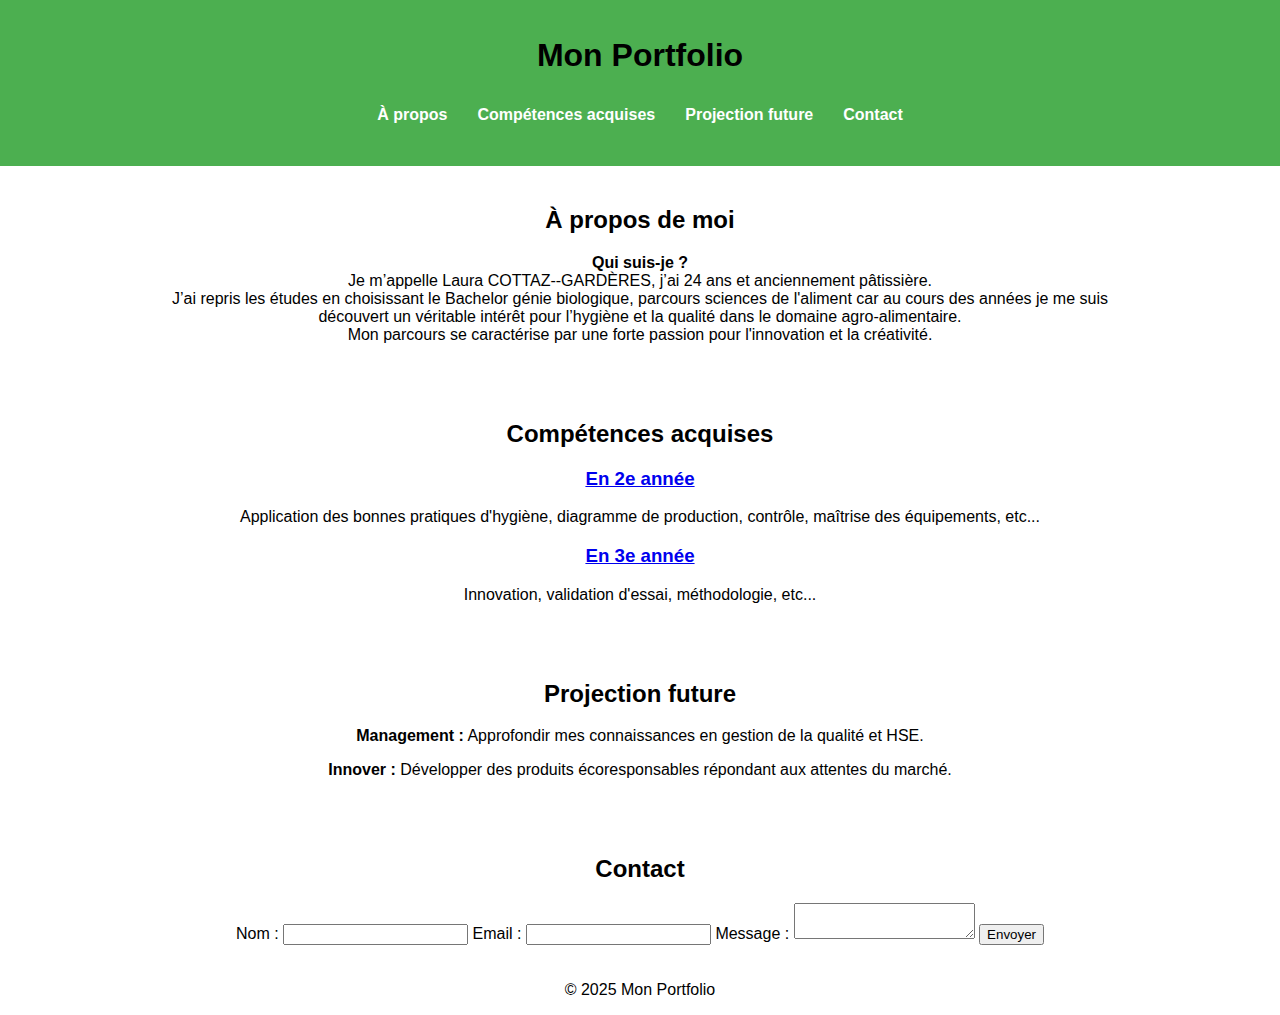
<file: index.html>
<!DOCTYPE html>
<html lang="fr">
<head>
    <meta charset="UTF-8">
    <meta name="viewport" content="width=device-width, initial-scale=1.0">
    <title>Portfolio</title>
    <link rel="stylesheet" href="style.css">
</head>
<body>
    <header>
        <h1>Mon Portfolio</h1>
        <nav>
            <ul>
                <li><a href="#about">À propos</a></li>
                <li><a href="#projects">Compétences acquises</a></li>
                <li><a href="#future">Projection future</a></li>
                <li><a href="#contact">Contact</a></li>
            </ul>
        </nav>
    </header>
    
    <section id="about">
        <h2>À propos de moi</h2>
        <p><strong>Qui suis-je ?</strong><br>
        Je m’appelle Laura COTTAZ--GARDÈRES, j’ai 24 ans et anciennement pâtissière.<br>
        J’ai repris les études en choisissant le Bachelor génie biologique, parcours sciences de l'aliment car au cours des années je me suis découvert un véritable intérêt pour l’hygiène et la qualité dans le domaine agro-alimentaire.<br>
        Mon parcours se caractérise par une forte passion pour l'innovation et la créativité.</p>
    </section>
    
    <section id="projects">
        <h2>Compétences acquises</h2>
        <div class="project-container">
            <div class="project">
                <h3><a href="projet_2e_annee.html" target="_blank">En 2e année</a></h3>
                <p>Application des bonnes pratiques d'hygiène, diagramme de production, contrôle, maîtrise des équipements, etc...</p>
            </div>
            <div class="project">
                <h3><a href="projet_3e_annee.html" target="_blank">En 3e année</a></h3>
                <p>Innovation, validation d'essai, méthodologie, etc...</p>
            </div>
        </div>
    </section>
    
    <section id="future">
        <h2>Projection future</h2>
        <div class="project">
            <p><strong>Management :</strong> Approfondir mes connaissances en gestion de la qualité et HSE.</p>
            <p><strong>Innover :</strong> Développer des produits écoresponsables répondant aux attentes du marché.</p>
        </div>
    </section>
    
    <section id="contact">
        <h2>Contact</h2>
        <form action="mailto:lauracg49@yahoo.com" method="post" enctype="text/plain">
            <label for="name">Nom :</label>
            <input type="text" id="name" name="name" required>
            
            <label for="email">Email :</label>
            <input type="email" id="email" name="email" required>
            
            <label for="message">Message :</label>
            <textarea id="message" name="message" required></textarea>
            
            <button type="submit">Envoyer</button>
        </form>
    </section>
    
    <footer>
        <p>&copy; 2025 Mon Portfolio</p>
    </footer>
</body>
</html>
</file>
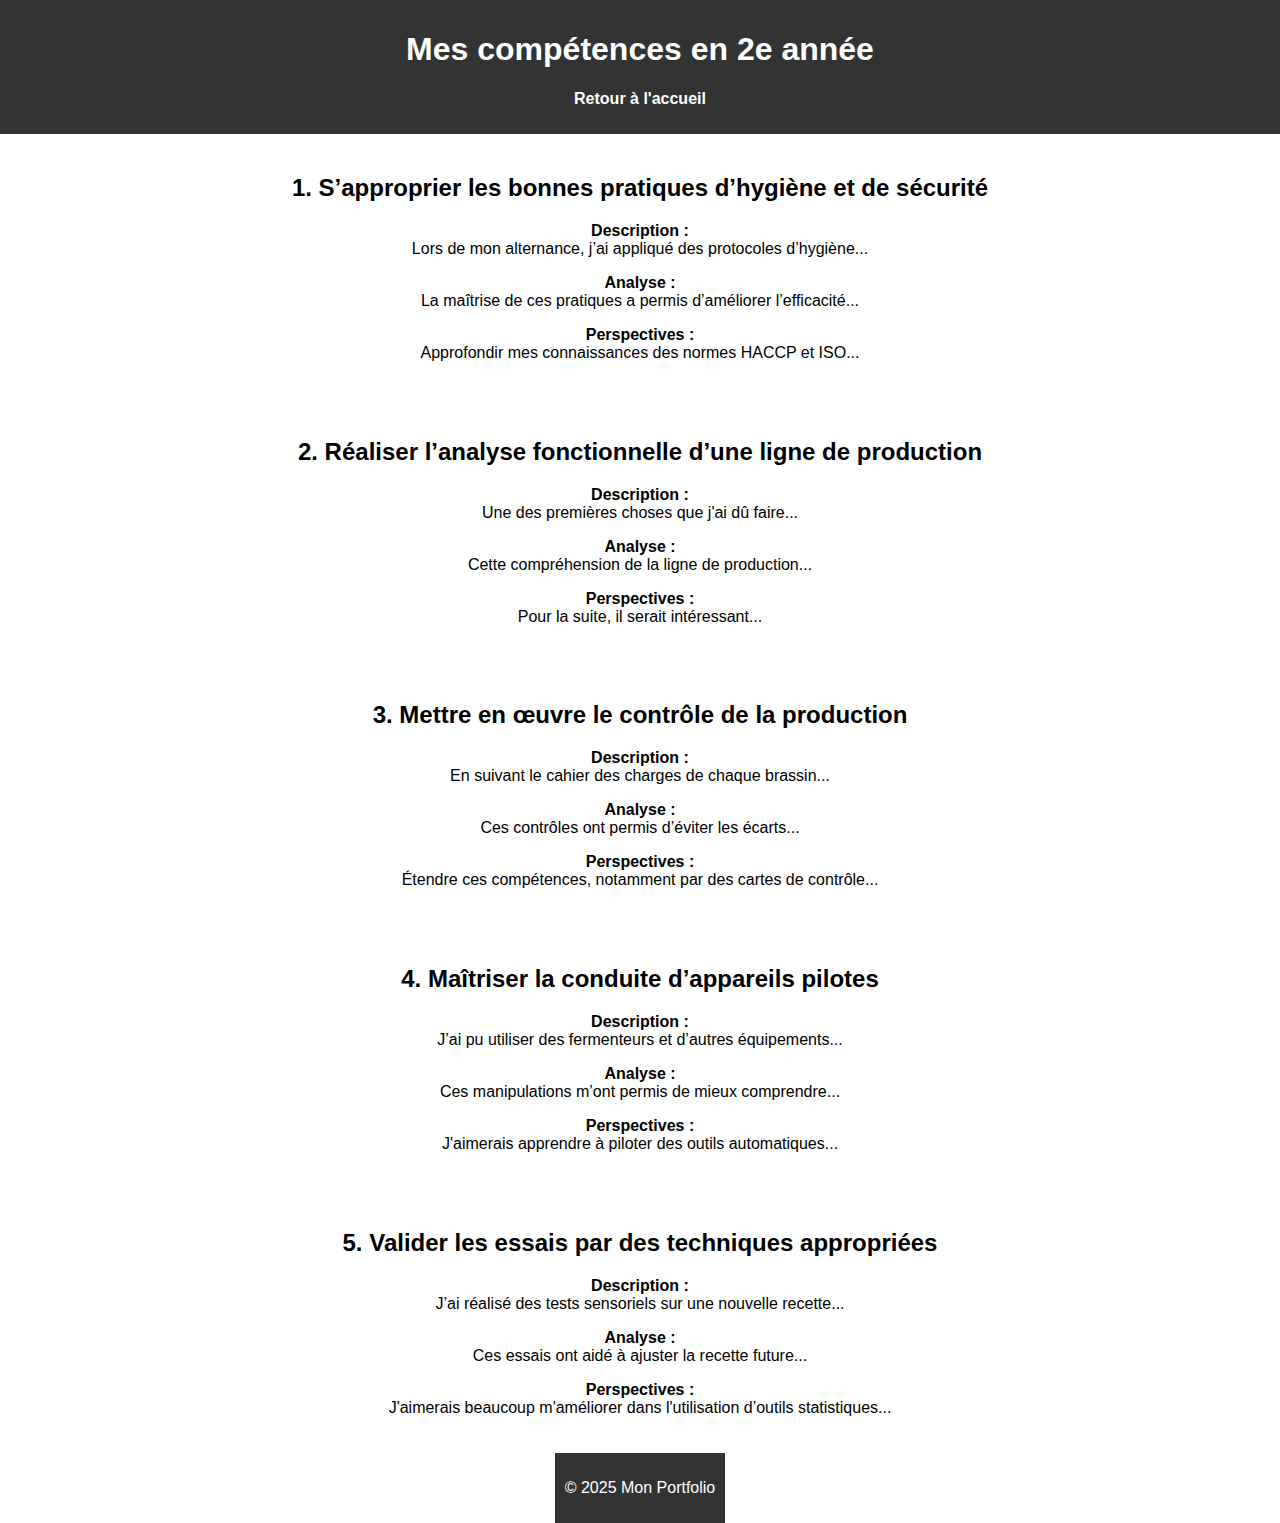
<file: projet_2e_annee.html>
<!DOCTYPE html>
<html lang="fr">
<head>
    <meta charset="UTF-8">
    <meta name="viewport" content="width=device-width, initial-scale=1.0">
    <title>En 2e année</title>
    <link rel="stylesheet" href="style.css">
    <style>
        body {
            font-family: Arial, sans-serif;
            margin: 0;
            padding: 0;
        }
        header {
            background-color: #333;
            color: white;
            text-align: center;
            padding: 10px 0;
        }
        nav ul {
            list-style: none;
            padding: 0;
        }
        nav ul li {
            display: inline;
            margin: 0 10px;
        }
        nav ul li a {
            color: white;
            text-decoration: none;
        }
        section {
            padding: 20px;
            max-width: 900px;
            margin: auto;
        }
        img {
            max-width: 100%;
            height: auto;
            display: block;
            margin: 10px auto;
        }
        footer {
            text-align: center;
            padding: 10px;
            background-color: #333;
            color: white;
        }
        
        /* Responsive Design */
        @media (max-width: 768px) {
            section {
                padding: 15px;
            }
            nav ul li {
                display: block;
                text-align: center;
                margin: 5px 0;
            }
            h2 {
                font-size: 1.5em;
            }
            p {
                font-size: 1em;
            }
        }
    </style>
</head>
<body>
    <header>
        <h1>Mes compétences en 2e année</h1>
        <nav>
            <ul>
                <li><a href="index.html">Retour à l'accueil</a></li>
            </ul>
        </nav>
    </header>
    
    <section id="competence1">
        <h2>1. S’approprier les bonnes pratiques d’hygiène et de sécurité</h2>
        <p><strong>Description :</strong><br> Lors de mon alternance, j’ai appliqué des protocoles d’hygiène...</p>
        <p><strong>Analyse :</strong><br> La maîtrise de ces pratiques a permis d’améliorer l’efficacité...</p>
        <p><strong>Perspectives :</strong><br> Approfondir mes connaissances des normes HACCP et ISO...</p>
    </section>

    <section id="competence2">
        <h2>2. Réaliser l’analyse fonctionnelle d’une ligne de production</h2>
        <p><strong>Description :</strong><br> Une des premières choses que j'ai dû faire...</p>
        <p><strong>Analyse :</strong><br> Cette compréhension de la ligne de production...</p>
        <p><strong>Perspectives :</strong><br> Pour la suite, il serait intéressant...</p>
    </section>

    <section id="competence3">
        <h2>3. Mettre en œuvre le contrôle de la production</h2>
        <p><strong>Description :</strong><br> En suivant le cahier des charges de chaque brassin...</p>
        <p><strong>Analyse :</strong><br> Ces contrôles ont permis d’éviter les écarts...</p>
        <p><strong>Perspectives :</strong><br> Étendre ces compétences, notamment par des cartes de contrôle...</p>
    </section>

    <section id="competence4">
        <h2>4. Maîtriser la conduite d’appareils pilotes</h2>
        <p><strong>Description :</strong><br> J’ai pu utiliser des fermenteurs et d’autres équipements...</p>
        <p><strong>Analyse :</strong><br> Ces manipulations m’ont permis de mieux comprendre...</p>
        <p><strong>Perspectives :</strong><br> J'aimerais apprendre à piloter des outils automatiques...</p>
    </section>

    <section id="competence5">
        <h2>5. Valider les essais par des techniques appropriées</h2>
        <p><strong>Description :</strong><br> J’ai réalisé des tests sensoriels sur une nouvelle recette...</p>
        <p><strong>Analyse :</strong><br> Ces essais ont aidé à ajuster la recette future...</p>
        <p><strong>Perspectives :</strong><br> J'aimerais beaucoup m'améliorer dans l'utilisation d’outils statistiques...</p>
    </section>

    <footer>
        <p>&copy; 2025 Mon Portfolio</p>
    </footer>
</body>
</html>
</file>
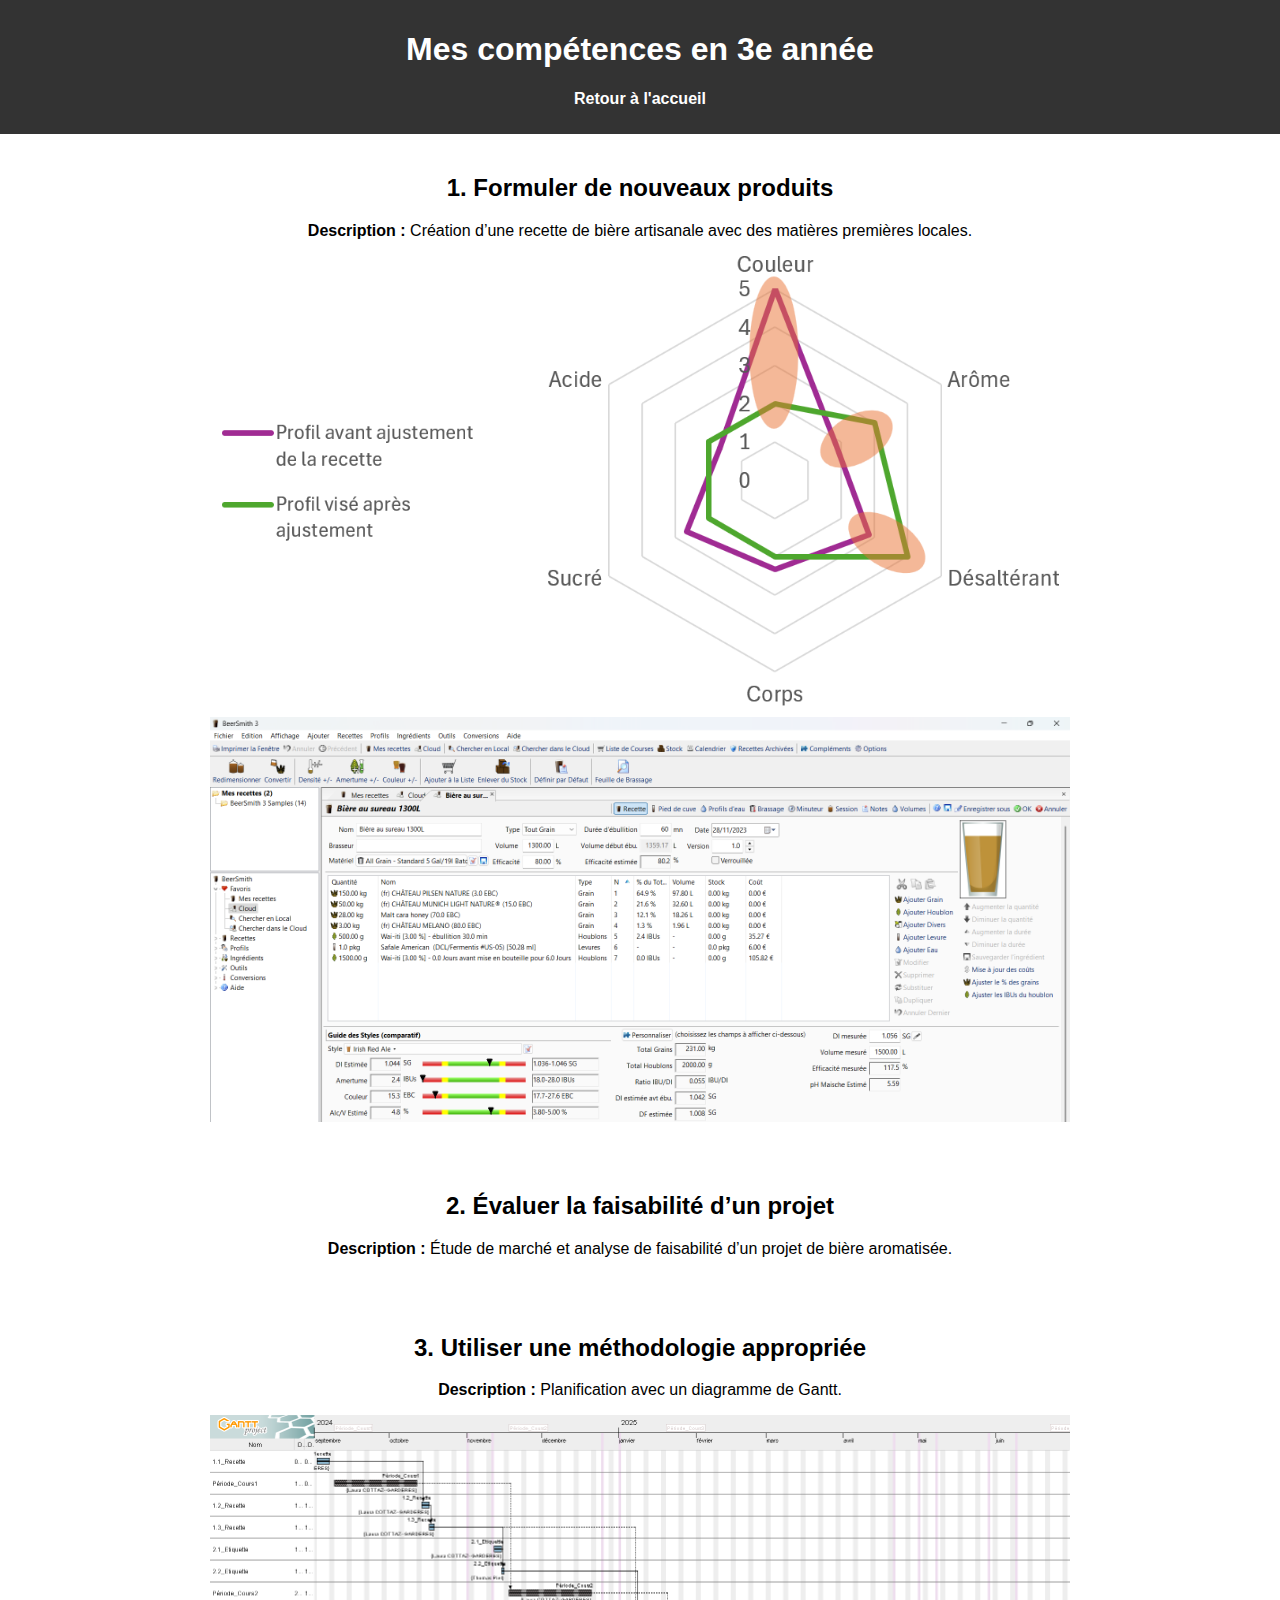
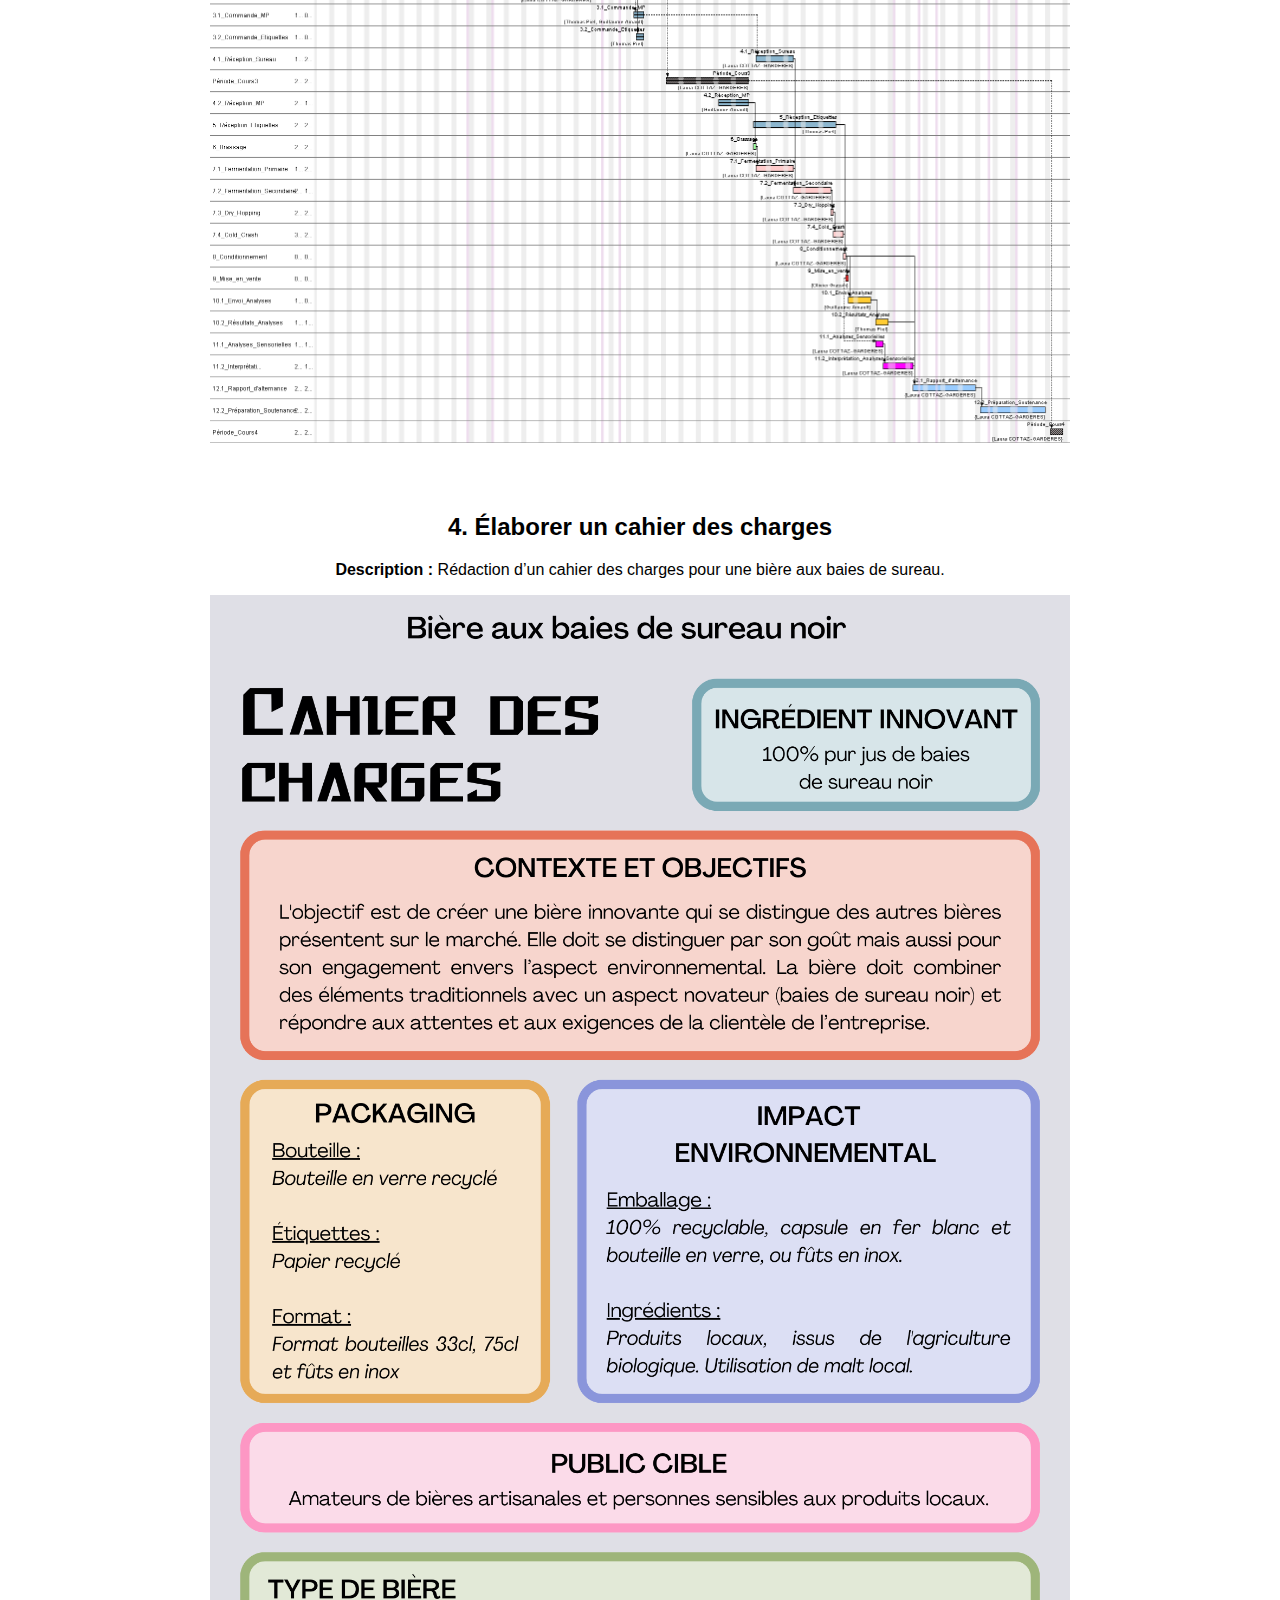
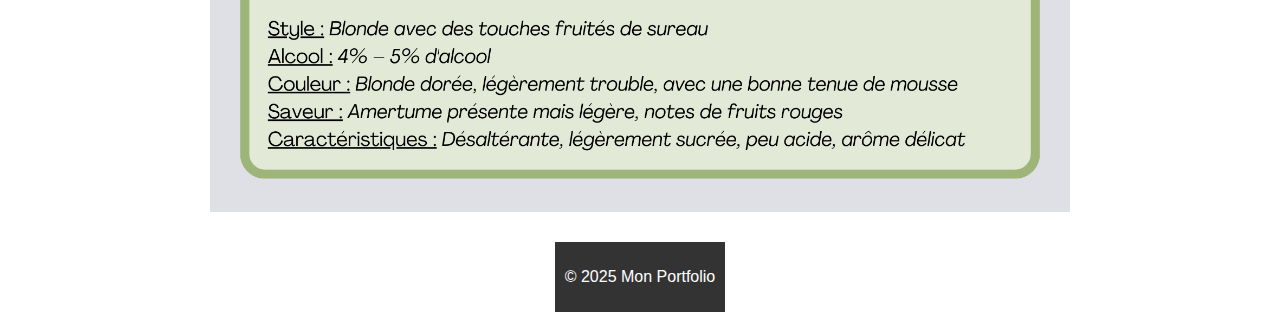
<file: projet_3e_annee.html>
<!DOCTYPE html>
<html lang="fr">
<head>
    <meta charset="UTF-8">
    <meta name="viewport" content="width=device-width, initial-scale=1.0">
    <title>En 3e année</title>
    <link rel="stylesheet" href="style.css">
    <style>
        body {
            font-family: Arial, sans-serif;
            margin: 0;
            padding: 0;
        }
        header {
            background-color: #333;
            color: white;
            text-align: center;
            padding: 10px 0;
        }
        nav ul {
            list-style: none;
            padding: 0;
        }
        nav ul li {
            display: inline;
            margin: 0 10px;
        }
        nav ul li a {
            color: white;
            text-decoration: none;
        }
        section {
            padding: 20px;
            max-width: 900px;
            margin: auto;
        }
        img {
            max-width: 100%;
            height: auto;
            display: block;
            margin: 10px auto;
        }
        footer {
            text-align: center;
            padding: 10px;
            background-color: #333;
            color: white;
        }
        
        /* Responsive Design */
        @media (max-width: 768px) {
            section {
                padding: 15px;
            }
            nav ul li {
                display: block;
                text-align: center;
                margin: 5px 0;
            }
        }
    </style>
</head>
<body>
    <header>
        <h1>Mes compétences en 3e année</h1>
        <nav>
            <ul>
                <li><a href="index.html">Retour à l'accueil</a></li>
            </ul>
        </nav>
    </header>
    
    <section id="competence1">
        <h2>1. Formuler de nouveaux produits</h2>
        <p><strong>Description :</strong> Création d’une recette de bière artisanale avec des matières premières locales.</p>
        <img src="images/Profil.png" alt="Profil sensoriel">
        <img src="images/Recette.png" alt="Recette de base">
    </section>

    <section id="competence2">
        <h2>2. Évaluer la faisabilité d’un projet</h2>
        <p><strong>Description :</strong> Étude de marché et analyse de faisabilité d’un projet de bière aromatisée.</p>
    </section>

    <section id="competence3">
        <h2>3. Utiliser une méthodologie appropriée</h2>
        <p><strong>Description :</strong> Planification avec un diagramme de Gantt.</p>
        <img src="images/Diagramme_Gantt.png" alt="Diagramme de Gantt">
    </section>

    <section id="competence4">
        <h2>4. Élaborer un cahier des charges</h2>
        <p><strong>Description :</strong> Rédaction d’un cahier des charges pour une bière aux baies de sureau.</p>
        <img src="images/Cahier_des_charges.png" alt="Cahier des charges">
    </section>

    <footer>
        <p>&copy; 2025 Mon Portfolio</p>
    </footer>
</body>
</html>
</file>
<file: style.css>
body {
    font-family: Arial, sans-serif;
    margin: 0;
    padding: 0;
    display: flex;
    flex-direction: column;
    align-items: center;
    text-align: center;
    width: 100%;
    box-sizing: border-box;
}

header {
    width: 100%;
    background-color: #4CAF50;
    padding: 1rem;
    text-align: center;
}

nav ul {
    list-style: none;
    padding: 0;
    display: flex;
    justify-content: center;
    flex-wrap: wrap;
    width: 100%;
}

nav ul li {
    margin: 10px 15px;
}

nav ul li a {
    text-decoration: none;
    color: white;
    font-weight: bold;
}

section {
    max-width: 80%;
    padding: 20px;
    box-sizing: border-box;
}

.image-section {
    max-width: 100%;
    height: auto;
    display: block;
    margin: 0 auto;
}

.carousel {
    max-width: 90%;
    overflow: hidden;
    position: relative;
    display: flex;
    justify-content: center;
}

.carousel-container {
    display: flex;
    transition: transform 0.5s ease-in-out;
}

.carousel-slide {
    min-width: 100%;
    text-align: center;
}

.carousel-buttons button {
    position: absolute;
    top: 50%;
    transform: translateY(-50%);
    background-color: rgba(0, 0, 0, 0.5);
    color: white;
    border: none;
    padding: 10px;
    cursor: pointer;
}

#prev { left: 10px; }
#next { right: 10px; }

/* Responsive Design */
@media (max-width: 1024px) {
    section {
        max-width: 90%;
    }
}

@media (max-width: 768px) {
    nav ul {
        flex-direction: column;
        text-align: center;
        padding: 0;
    }

    .carousel-slide h3, .carousel-slide p {
        font-size: 14px;
    }

    section {
        max-width: 95%;
    }
}

@media (max-width: 480px) {
    body {
        font-size: 14px;
    }

    nav ul li {
        margin: 10px 0;
    }

    section {
        max-width: 100%;
        padding: 15px;
    }
}
</file>
